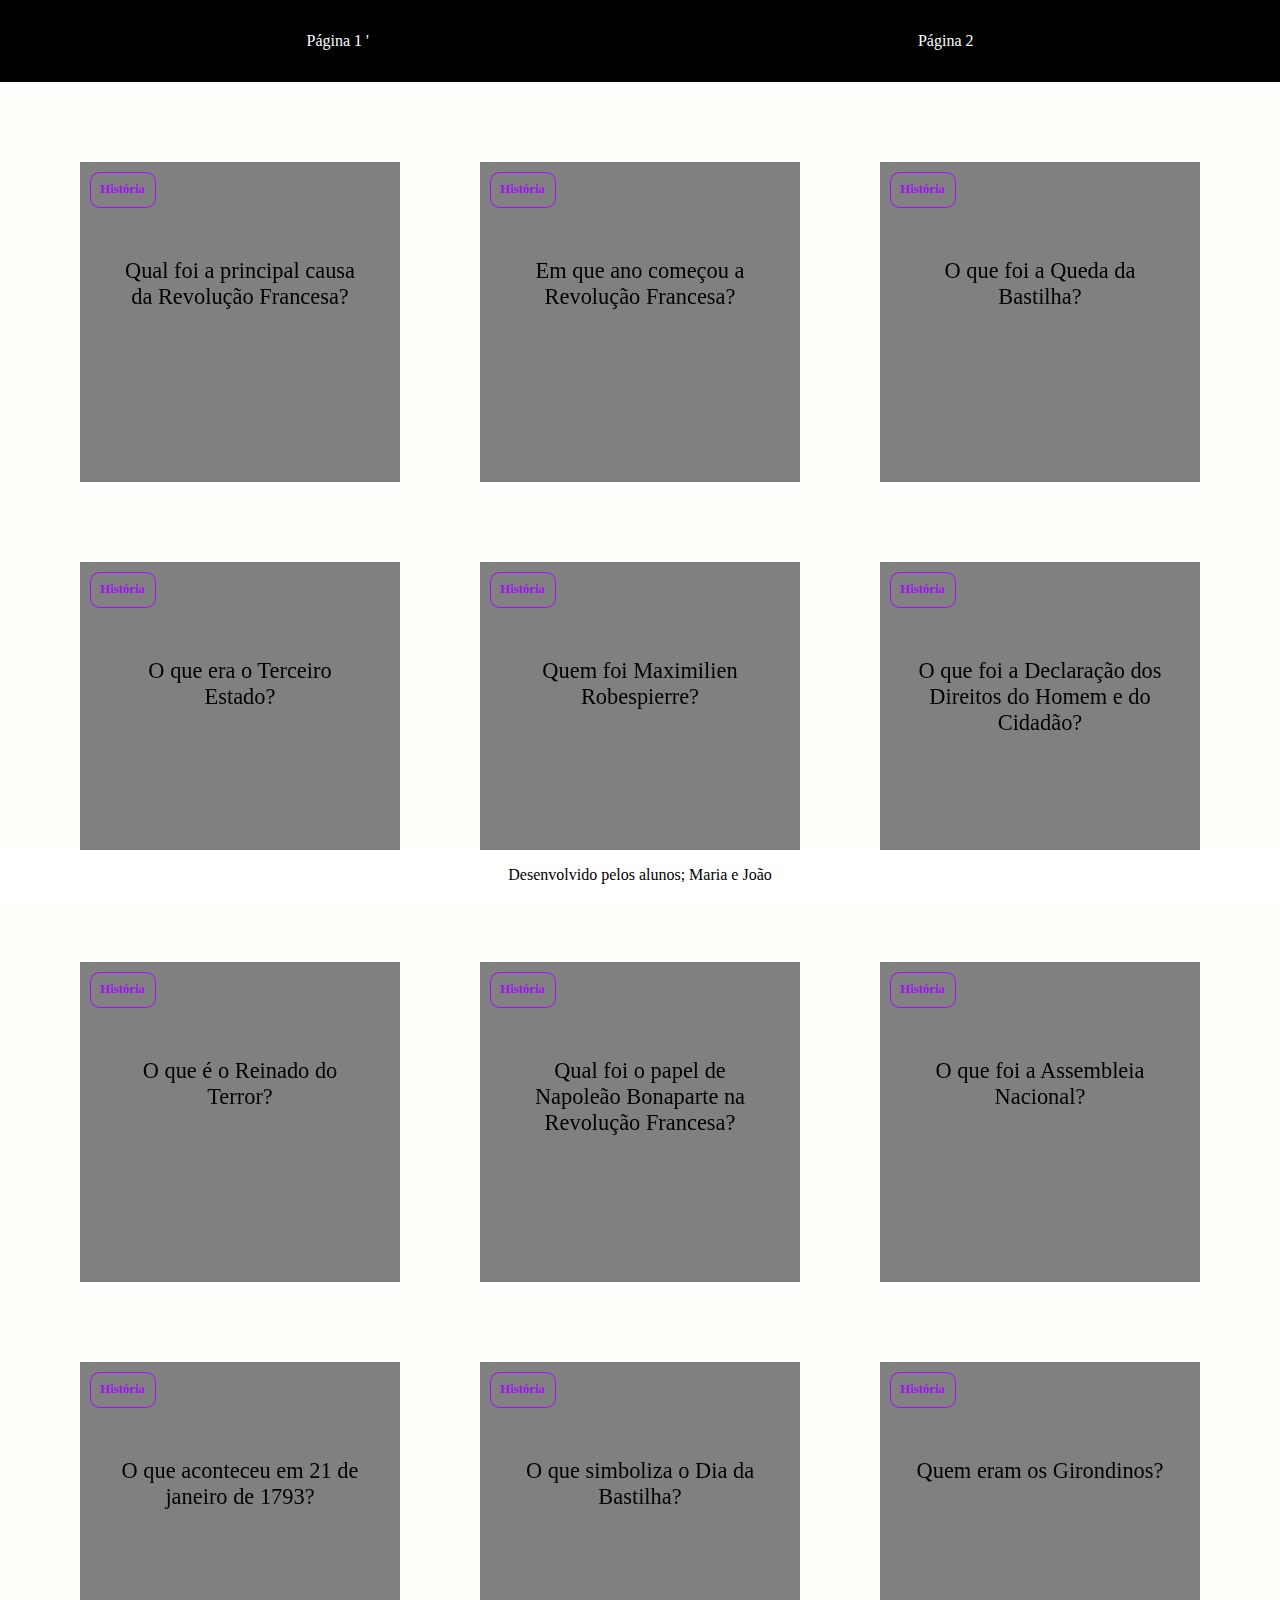
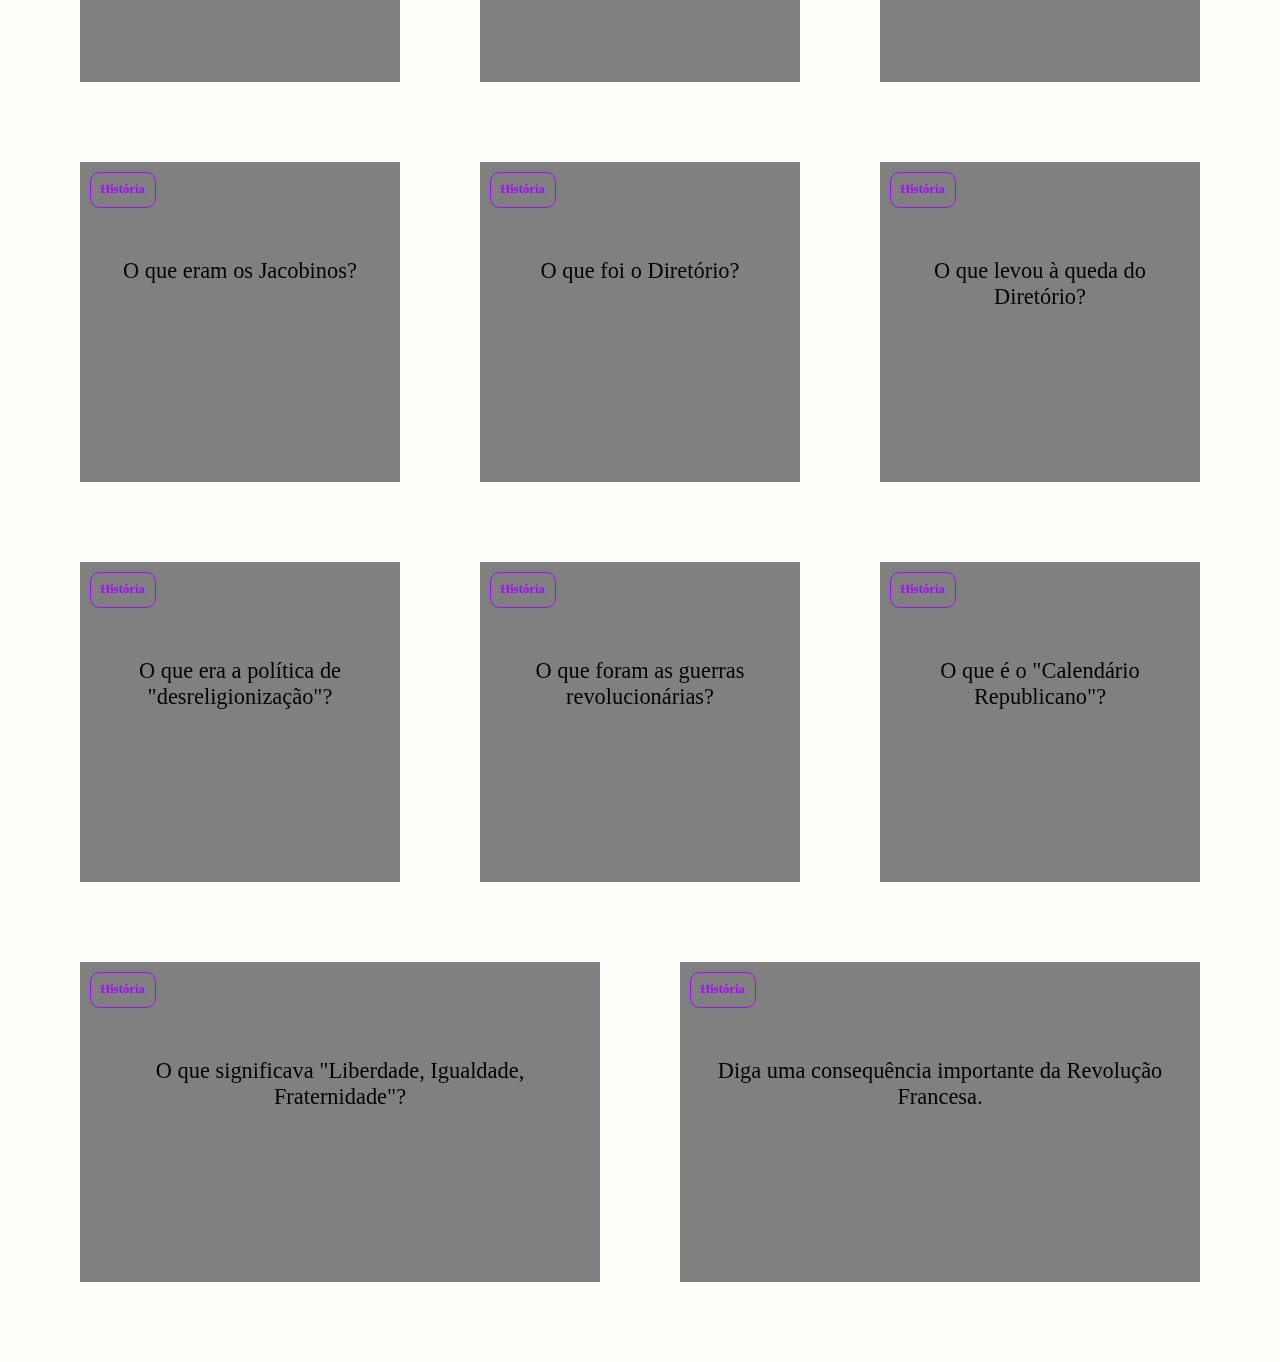
<file: index.html>
<!DOCTYPE html>
<html lang="pt-br">
<head>
    <meta charset="UTF-8">
    <meta name="viewport" content="width=device-width, initial-scale=1.0">
    <title>Document</title>
    <link rel="stylesheet" href="style.css">
</head>
<body>
  <header>
       <a href="index.html">Página 1 '</a>
<a href="projeto2.html">Página 2</a>
  </header>
  <section id="container">


  </section>
  <footer>
      <p>Desenvolvido pelos alunos; Maria e João</p>
  </footer>
  <script src="main.js"></script>
  <script src="perguntas.js"></script>
  </body>
  </html>
</file>
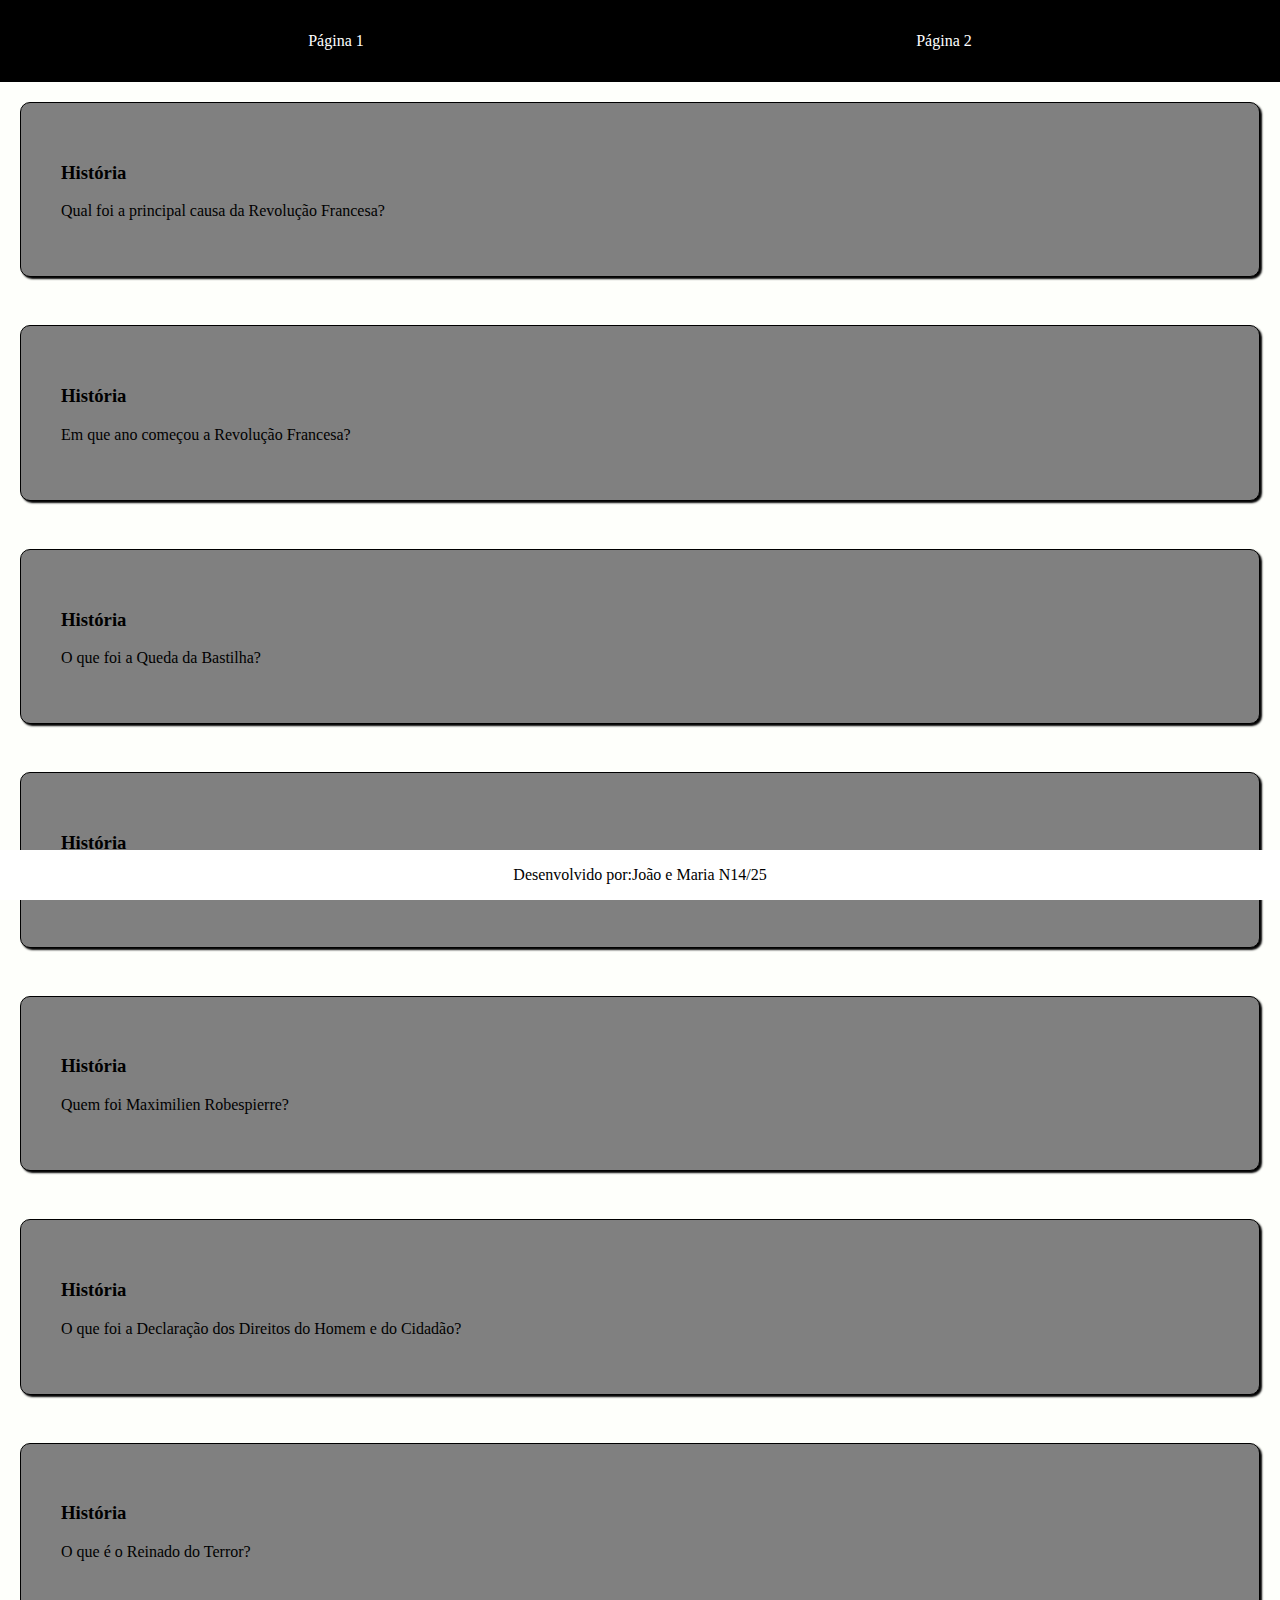
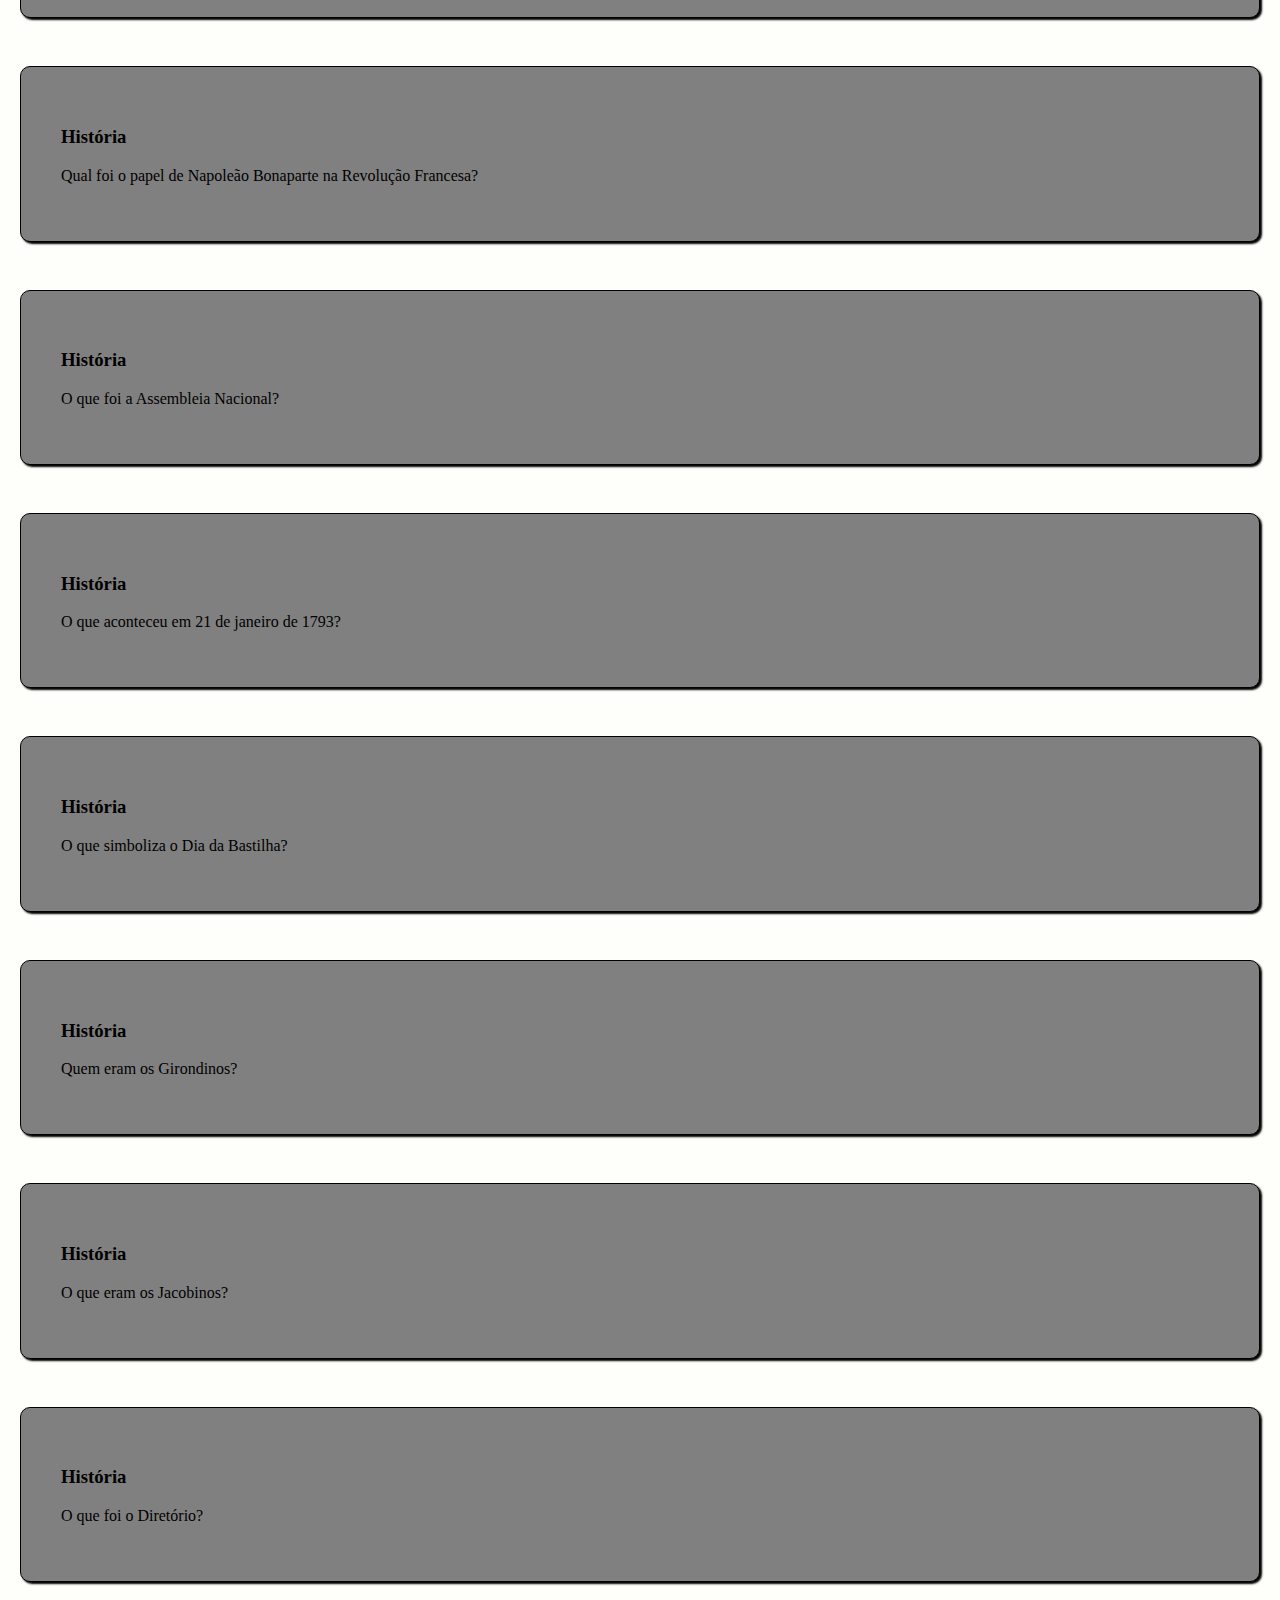
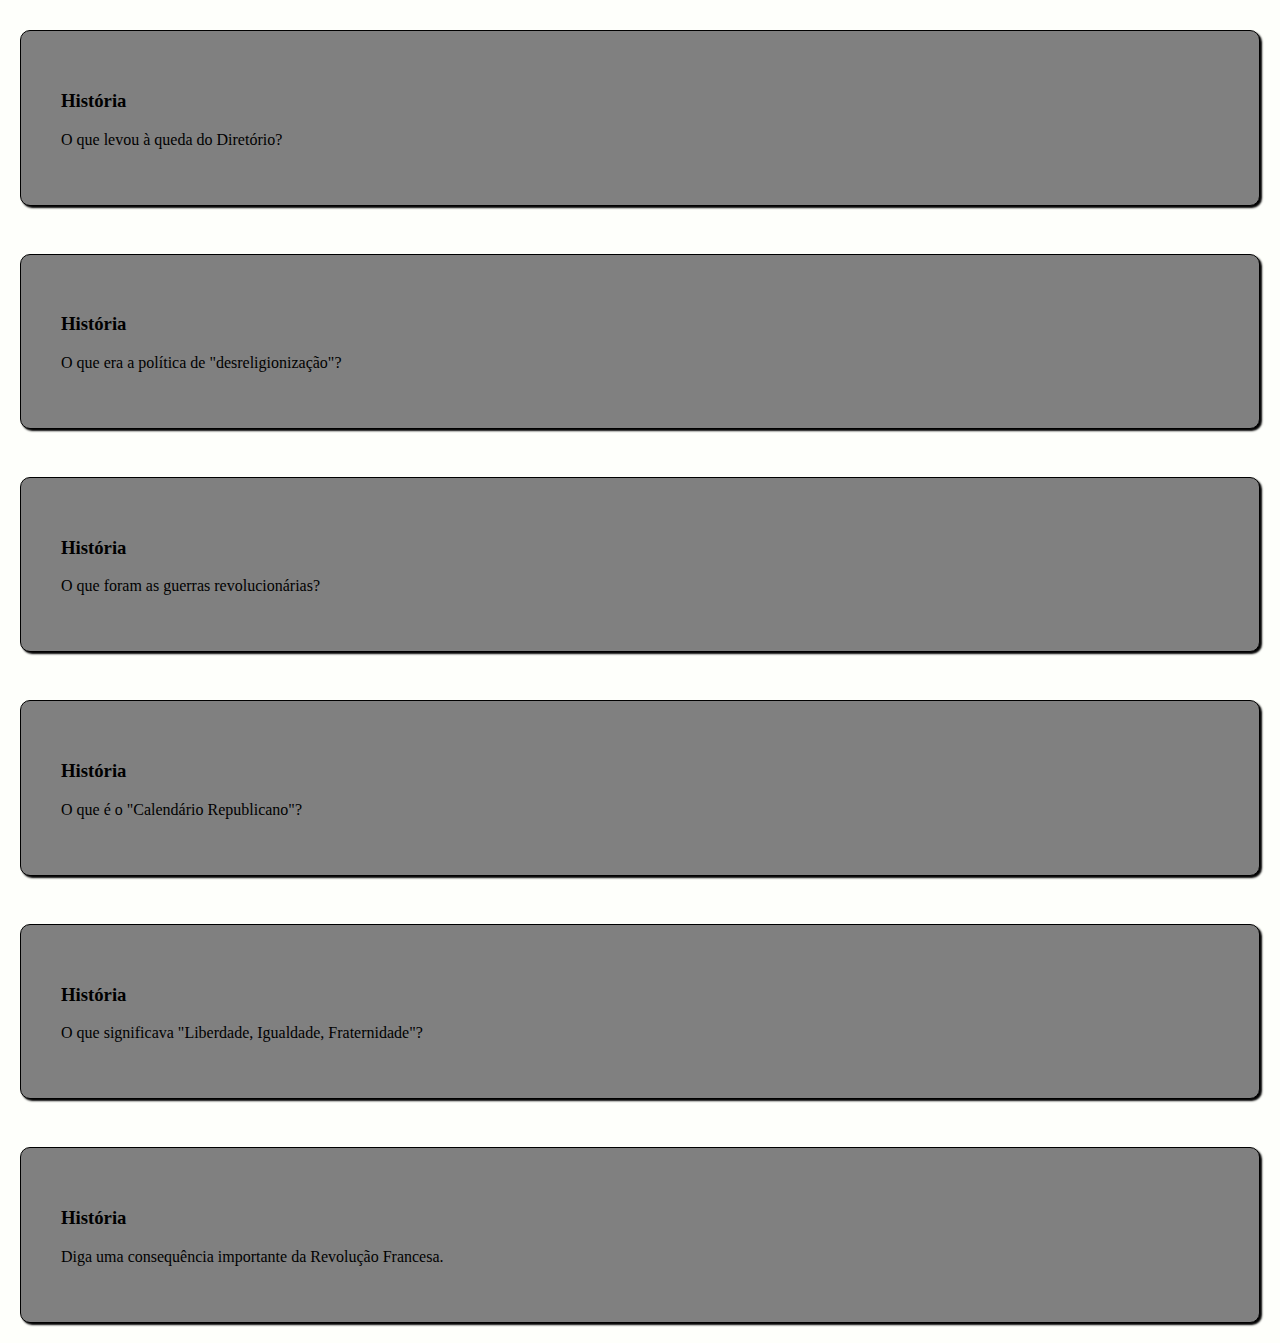
<file: projeto2.html>
<!DOCTYPE html>
<html lang="en">
<head>
    <meta charset="UTF-8">
    <meta name="viewport" content="width=device-width, initial-scale=1.0">
    <title>Document</title>
    <link rel="stylesheet" href="projeto2.css">
</head>
<body>
    <header>
     <a href="inddex.html">Página 1</a>
    <a href="projeto2.html"> Página 2</a>
    </header>
    <section id="container">

    </section>
    <footer>
<p>Desenvolvido por:João e Maria N14/25</p>
    </footer>
    <script src="projeto2.js"></script>
<script src="perguntas.js"></script>
</body>
</html>
</file>
<file: style.css>
:root{
   --fundo :#fefffb;
   --cartao-frente:#808080;
   --cartao-verso:#000000;
   --destaque:#a50aff  ;
   --preto:#000000;
   --branco:#ffffff;    
   }
   body{
       background-color: var(--fundo);
       margin: 0;
   }
   
   header{
       background-color: var(--preto);
       color: var(--branco);
       padding: 2rem;
       display: flex;
       justify-content: space-around;
   }
   
   header a{
       color: var(--branco);
       text-decoration: none;
   }
   footer{
       position: fixed;
   bottom: 0;
   background-color: var(--branco);
   color: var(--preto);
   width: 100%;
   text-align: center;
   
   
   }
   
   #container{
       display: flex;
       padding: 4rem;
       gap: 3rem;
       flex-wrap: wrap;
   }
   
   .cartao{
   flex-grow: 1;
   flex-basis: calc(33% - 6rem);
   margin: 1rem;
   height: 20rem;
   }
   
   .conteudo-cartao{
   background-color: var(--cartao-frente);
   text-align: center;
   height: 100%;
   transform-style: preserve-3d;
   transition: transform 300ms ease-in-out;
   }
   
   .conteudo-cartao h3{
   color: var(--destaque);
   border: 1px solid var(--destaque);
   position: absolute;
   text-align: left;
   margin: 0.6rem;
   padding: 0.6rem;
   border-radius: 0.6rem;
   font-size: 1vw;
   backface-visibility: hidden;
   }
   
   .conteudo-cartao p{
       margin-top: 4rem;
       font-size: 1.4rem;
       padding: 2rem;
   }
   
   .pergunta-cartao{
       font-weight: 500;
   }
   .resposta-cartao{
       font-weight: 700;
       color: var(--destaque);
   }
   
   .cartao.active .conteudo-cartao{
       transform: rotateY(180deg);
   
   }
   
   .pergunta-cartao, .resposta-cartao{
       backface-visibility: hidden;
       position: absolute;
       height: 100%;
       width: 100%;
       box-sizing: border-box;
   }
   
   .resposta-cartao{
       transform: rotateY(180deg);
   background-color: var(--cartao-verso);
   border: 2px solid var(--destaque);
   }
</file>
<file: projeto2.css>
:root {
    --fundo: #fefffb;
    --cartao-frente: #808080;
    --cartao-verso: #51cfee;
    --destaque: #a50aff;
    --preto: #000000;
    --branco: #ffffff;
}

body {
    background-color: var(--fundo);
    margin: 0;
}

header {
    background-color: var(--preto);
    color: var(--branco);
    padding: 2rem;
    display: flex;
    justify-content: space-around;
}

header a {
    color: var(--branco);
    text-decoration: none;
}

footer {
    position: fixed;
    bottom: 0;
    background-color: var(--branco);
    color: var(--preto);
    width: 100%;
    text-align: center;


}

#container {
    display: grid;
    gap: 3rem;
    padding: 20px;
}

.conteudo-cartao {
    padding: 40px;
    background-color: var(--cartao-frente);
    box-shadow: 2px 2px 2px var(--preto);
    border: 1px solid var(--preto);
    border-radius: 10px;
    cursor: pointer;
}

.conteudo-cartao:hover {
    transform: scale(1.02);
}

.resposta-cartao {
    background-color: var(--cartao-verso);
    color: var(--branco);
    padding: 40px;
    margin-top: 15px;
    display: none;
}
</file>
